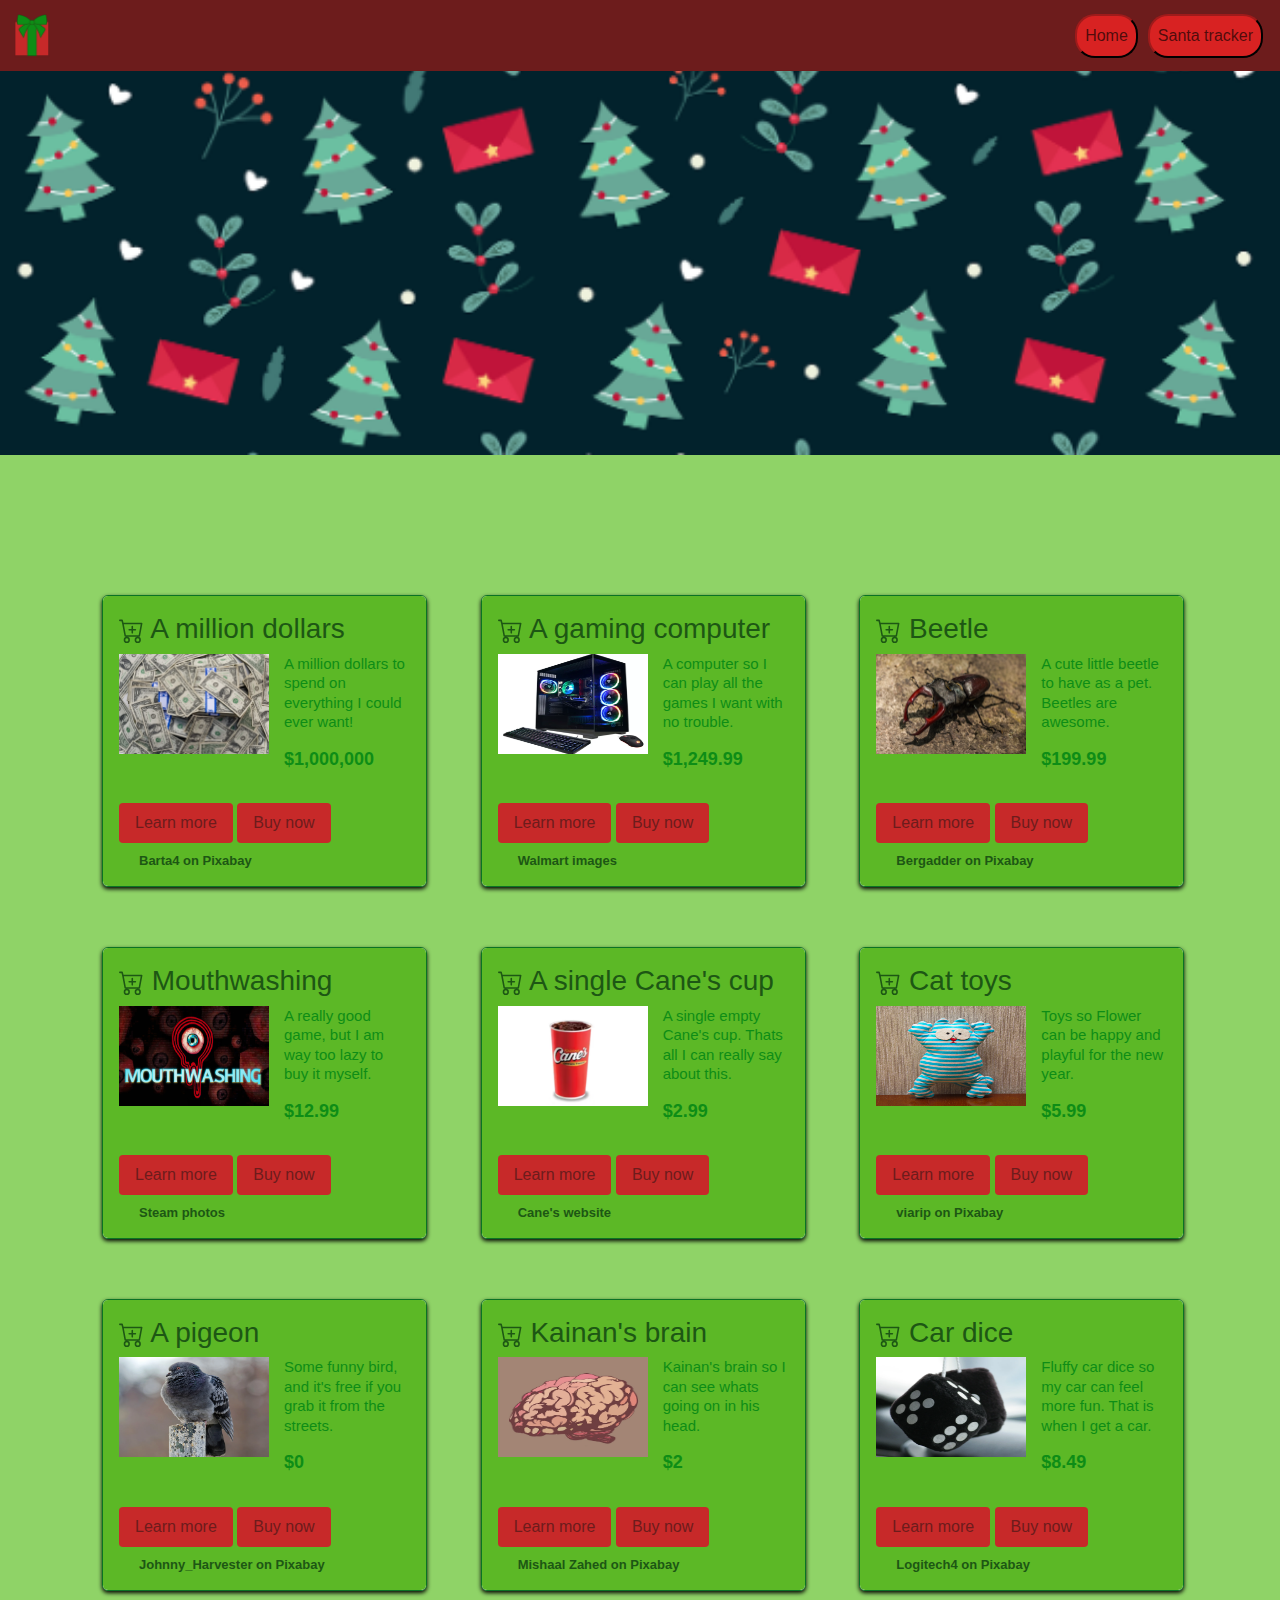
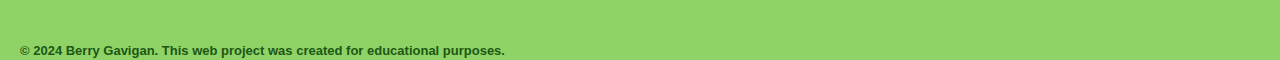
<file: index.html>
<!DOCTYPE html>
<html lang="en">
<head>
    <meta charset="UTF-8">
    <meta name="viewport" content="width=device-width, initial-scale=1.0">
    <link rel="stylesheet" href="css/styles.css">
    <link href="https://cdn.jsdelivr.net/npm/bootstrap@5.3.3/dist/css/bootstrap.min.css" rel="stylesheet" integrity="sha384-QWTKZyjpPEjISv5WaRU9OFeRpok6YctnYmDr5pNlyT2bRjXh0JMhjY6hW+ALEwIH" crossorigin="anonymous">
    <script src="https://cdn.jsdelivr.net/npm/bootstrap@5.3.3/dist/js/bootstrap.bundle.min.js" integrity="sha384-YvpcrYf0tY3lHB60NNkmXc5s9fDVZLESaAA55NDzOxhy9GkcIdslK1eN7N6jIeHz" crossorigin="anonymous"></script>
    <title>Christmas list</title>
    <link rel="lego" href="images/icon.png">
</head>
<body>
    <nav class="navbar navbar-expand fixed-top">
        <div class="container-fluid">
            <a class="navbar-brand" href="#">
                <img class="icon" alt="icon" src="images/icon.png">
            </a>
            <ul class="navbar-nav">
                <button class="navbtn">
                    <li class="nav-item">
                        <a class="nav-link" href="index.html">Home</a>
                    </li>
                </button>
                <button class="navbtn">
                    <li class="nav-item">
                        <a class="nav-link" href="https://santatracker.google.com/">Santa tracker</a>
                    </li>
                </button>
            </ul>
        </div>
    </nav>
    <br>
    <div class="hero">
        <img id="hero" src="images/header.png">
    </div>
        <div class="container">
            <div class="card">
                <div class="content">
                    <h3>
                        <svg xmlns="http://www.w3.org/2000/svg" width="25" height="25" fill="currentColor" class="bi bi-cart-plus" viewBox="0 0 16 16">
                            <path d="M9 5.5a.5.5 0 0 0-1 0V7H6.5a.5.5 0 0 0 0 1H8v1.5a.5.5 0 0 0 1 0V8h1.5a.5.5 0 0 0 0-1H9z"/>
                            <path d="M.5 1a.5.5 0 0 0 0 1h1.11l.401 1.607 1.498 7.985A.5.5 0 0 0 4 12h1a2 2 0 1 0 0 4 2 2 0 0 0 0-4h7a2 2 0 1 0 0 4 2 2 0 0 0 0-4h1a.5.5 0 0 0 .491-.408l1.5-8A.5.5 0 0 0 14.5 3H2.89l-.405-1.621A.5.5 0 0 0 2 1zm3.915 10L3.102 4h10.796l-1.313 7zM6 14a1 1 0 1 1-2 0 1 1 0 0 1 2 0m7 0a1 1 0 1 1-2 0 1 1 0 0 1 2 0"/>
                        </svg>
                        A million dollars
                    </h3>
                    <img class="photo ftlLeft" src="images/money1.png" alt="">
                    <p id="help">A million dollars to spend on everything I could ever want!</p>
                    <p id="price">$1,000,000</p>
                    <a href="item1.html" class="lm">
                        Learn more
                    </a>
                    <a target="_blank" href="https://secure.bankofamerica.com/login/sign-in/signOnV2Screen.go" class="bn">
                        Buy now
                    </a>
                    <p id="cc">Barta4 on Pixabay</p>
                </div>
            </div>
            <div class="card">
                <div class="content">
                    <h3>
                        <svg xmlns="http://www.w3.org/2000/svg" width="25" height="25" fill="currentColor" class="bi bi-cart-plus" viewBox="0 0 16 16">
                            <path d="M9 5.5a.5.5 0 0 0-1 0V7H6.5a.5.5 0 0 0 0 1H8v1.5a.5.5 0 0 0 1 0V8h1.5a.5.5 0 0 0 0-1H9z"/>
                            <path d="M.5 1a.5.5 0 0 0 0 1h1.11l.401 1.607 1.498 7.985A.5.5 0 0 0 4 12h1a2 2 0 1 0 0 4 2 2 0 0 0 0-4h7a2 2 0 1 0 0 4 2 2 0 0 0 0-4h1a.5.5 0 0 0 .491-.408l1.5-8A.5.5 0 0 0 14.5 3H2.89l-.405-1.621A.5.5 0 0 0 2 1zm3.915 10L3.102 4h10.796l-1.313 7zM6 14a1 1 0 1 1-2 0 1 1 0 0 1 2 0m7 0a1 1 0 1 1-2 0 1 1 0 0 1 2 0"/>
                        </svg>
                        A gaming computer
                    </h3>
                    <img class="photo ftlLeft computer" src="images/computer1.png" alt="">
                    <p id="help">A computer so I can play all the games I want with no trouble.</p>
                    <p id="price">$1,249.99</p>
                    <a href="item2.html" class="lm">
                        Learn more
                    </a>
                    <a target="_blank" href="https://www.walmart.com/ip/CyberPowerPC-Gamer-Xtreme-Gaming-Desktop-Intel-Core-i5-14400F-16GB-Memory-NVIDIA-GeForce-RTX-4060-8GB-1TB-SSD-Black/5973465480?wmlspartner=imp_27795&selectedSellerId=3558&clickid=RMOSLpR8HxyKTVDVagUM%3Ay2UUkCXm9XRzSokwo0&irgwc=1&sourceid=imp_RMOSLpR8HxyKTVDVagUM%3Ay2UUkCXm9XRzSokwo0&veh=aff&affiliates_ad_id=612734&campaign_id=9383&sharedid=6080654" class="bn">
                        Buy now
                    </a>
                    <p id="cc">Walmart images</p>
                </div>
            </div>
            <div class="card">
                <div class="content">
                    <h3>
                        <svg xmlns="http://www.w3.org/2000/svg" width="25" height="25" fill="currentColor" class="bi bi-cart-plus" viewBox="0 0 16 16">
                            <path d="M9 5.5a.5.5 0 0 0-1 0V7H6.5a.5.5 0 0 0 0 1H8v1.5a.5.5 0 0 0 1 0V8h1.5a.5.5 0 0 0 0-1H9z"/>
                            <path d="M.5 1a.5.5 0 0 0 0 1h1.11l.401 1.607 1.498 7.985A.5.5 0 0 0 4 12h1a2 2 0 1 0 0 4 2 2 0 0 0 0-4h7a2 2 0 1 0 0 4 2 2 0 0 0 0-4h1a.5.5 0 0 0 .491-.408l1.5-8A.5.5 0 0 0 14.5 3H2.89l-.405-1.621A.5.5 0 0 0 2 1zm3.915 10L3.102 4h10.796l-1.313 7zM6 14a1 1 0 1 1-2 0 1 1 0 0 1 2 0m7 0a1 1 0 1 1-2 0 1 1 0 0 1 2 0"/>
                        </svg>
                        Beetle
                    </h3>
                    <img class="photo ftlLeft" src="images/beetle1.png" alt="">
                    <p id="help">A cute little beetle to have as a pet. Beetles are awesome.</p>
                    <p id="price">$199.99</p>
                    <a href="item3.html" class="lm">
                        Learn more
                    </a>
                    <a target="_blank" href="https://jamjamexotic.com/products/giant-stag-beetle-larvae?variant=42664842231970" class="bn">
                        Buy now
                    </a>
                    <p id="cc">Bergadder on Pixabay</p>
                </div>
            </div>
            <div class="card">
                <div class="content">
                    <h3>
                        <svg xmlns="http://www.w3.org/2000/svg" width="25" height="25" fill="currentColor" class="bi bi-cart-plus" viewBox="0 0 16 16">
                            <path d="M9 5.5a.5.5 0 0 0-1 0V7H6.5a.5.5 0 0 0 0 1H8v1.5a.5.5 0 0 0 1 0V8h1.5a.5.5 0 0 0 0-1H9z"/>
                            <path d="M.5 1a.5.5 0 0 0 0 1h1.11l.401 1.607 1.498 7.985A.5.5 0 0 0 4 12h1a2 2 0 1 0 0 4 2 2 0 0 0 0-4h7a2 2 0 1 0 0 4 2 2 0 0 0 0-4h1a.5.5 0 0 0 .491-.408l1.5-8A.5.5 0 0 0 14.5 3H2.89l-.405-1.621A.5.5 0 0 0 2 1zm3.915 10L3.102 4h10.796l-1.313 7zM6 14a1 1 0 1 1-2 0 1 1 0 0 1 2 0m7 0a1 1 0 1 1-2 0 1 1 0 0 1 2 0"/>
                        </svg>
                        Mouthwashing
                    </h3>
                    <img class="photo ftlLeft" src="images/mouthwashing1.png" alt="">
                    <p id="help">A really good game, but I am way too lazy to buy it myself.</p>
                    <p id="price">$12.99</p>
                    <a href="item4.html" class="lm">
                        Learn more
                    </a>
                    <a target="_blank" href="https://store.steampowered.com/app/2475490/Mouthwashing/" class="bn">
                        Buy now
                    </a>
                    <p id="cc">Steam photos</p>
                </div>
            </div>
            <div class="card">
                <div class="content">
                    <h3>
                        <svg xmlns="http://www.w3.org/2000/svg" width="25" height="25" fill="currentColor" class="bi bi-cart-plus" viewBox="0 0 16 16">
                            <path d="M9 5.5a.5.5 0 0 0-1 0V7H6.5a.5.5 0 0 0 0 1H8v1.5a.5.5 0 0 0 1 0V8h1.5a.5.5 0 0 0 0-1H9z"/>
                            <path d="M.5 1a.5.5 0 0 0 0 1h1.11l.401 1.607 1.498 7.985A.5.5 0 0 0 4 12h1a2 2 0 1 0 0 4 2 2 0 0 0 0-4h7a2 2 0 1 0 0 4 2 2 0 0 0 0-4h1a.5.5 0 0 0 .491-.408l1.5-8A.5.5 0 0 0 14.5 3H2.89l-.405-1.621A.5.5 0 0 0 2 1zm3.915 10L3.102 4h10.796l-1.313 7zM6 14a1 1 0 1 1-2 0 1 1 0 0 1 2 0m7 0a1 1 0 1 1-2 0 1 1 0 0 1 2 0"/>
                        </svg>
                        A single Cane's cup
                    </h3>
                    <img class="photo ftlLeft" src="images/canes1.png" alt="">
                    <p id="help">A single empty Cane's cup. Thats all I can really say about this.</p>
                    <p id="price">$2.99</p>
                    <a href="item5.html" class="lm"> 
                        Learn more
                    </a>
                    <a target="_blank" href="https://www.raisingcanes.com/menu/drinks/" class="bn">
                        Buy now
                    </a>
                    <p id="cc">Cane's website</p>
                </div>
            </div>
            <div class="card">
                <div class="content">
                    <h3>
                        <svg xmlns="http://www.w3.org/2000/svg" width="25" height="25" fill="currentColor" class="bi bi-cart-plus" viewBox="0 0 16 16">
                            <path d="M9 5.5a.5.5 0 0 0-1 0V7H6.5a.5.5 0 0 0 0 1H8v1.5a.5.5 0 0 0 1 0V8h1.5a.5.5 0 0 0 0-1H9z"/>
                            <path d="M.5 1a.5.5 0 0 0 0 1h1.11l.401 1.607 1.498 7.985A.5.5 0 0 0 4 12h1a2 2 0 1 0 0 4 2 2 0 0 0 0-4h7a2 2 0 1 0 0 4 2 2 0 0 0 0-4h1a.5.5 0 0 0 .491-.408l1.5-8A.5.5 0 0 0 14.5 3H2.89l-.405-1.621A.5.5 0 0 0 2 1zm3.915 10L3.102 4h10.796l-1.313 7zM6 14a1 1 0 1 1-2 0 1 1 0 0 1 2 0m7 0a1 1 0 1 1-2 0 1 1 0 0 1 2 0"/>
                        </svg>
                        Cat toys
                    </h3>
                    <img class="photo ftlLeft" src="images/cattoy1.png" alt="">
                    <p id="help">Toys so Flower can be happy and playful for the new year.</p>
                    <p id="price">$5.99</p>
                    <a href="item6.html" class="lm">
                        Learn more
                    </a>
                    <a target="_blank" href="https://www.cleanrun.com/product/play_n_squeak_mouse/index.cfm?srsltid=AfmBOoo9KO8K5oFnqJaX6BgyG535N-67cDLNxVOQca1JU73frsNqq5HD" class="bn">
                        Buy now
                    </a>
                    <p id="cc">viarip on Pixabay</p>
                </div>
            </div>
            <div class="card">
                <div class="content">
                    <h3>
                        <svg xmlns="http://www.w3.org/2000/svg" width="25" height="25" fill="currentColor" class="bi bi-cart-plus" viewBox="0 0 16 16">
                            <path d="M9 5.5a.5.5 0 0 0-1 0V7H6.5a.5.5 0 0 0 0 1H8v1.5a.5.5 0 0 0 1 0V8h1.5a.5.5 0 0 0 0-1H9z"/>
                            <path d="M.5 1a.5.5 0 0 0 0 1h1.11l.401 1.607 1.498 7.985A.5.5 0 0 0 4 12h1a2 2 0 1 0 0 4 2 2 0 0 0 0-4h7a2 2 0 1 0 0 4 2 2 0 0 0 0-4h1a.5.5 0 0 0 .491-.408l1.5-8A.5.5 0 0 0 14.5 3H2.89l-.405-1.621A.5.5 0 0 0 2 1zm3.915 10L3.102 4h10.796l-1.313 7zM6 14a1 1 0 1 1-2 0 1 1 0 0 1 2 0m7 0a1 1 0 1 1-2 0 1 1 0 0 1 2 0"/>
                        </svg>
                        A pigeon 
                    </h3>
                    <img class="photo ftlLeft" src="images/pidgon1.png" alt="">
                    <p id="help">Some funny bird, and it's free if you grab it from the streets.</p>
                    <p id="price">$0</p>
                    <a href="item7.html" class="lm">
                        Learn more
                    </a>
                    <a target="_blank" href="https://www.google.com/maps/place/Pigeon+Paradise/@40.748927,-73.8970138,18.86z/data=!4m14!1m7!3m6!1s0x89c25fa993b3bd97:0xc1b1306fd8e74d81!2sPigeon+Paradise!8m2!3d40.7486494!4d-73.8965168!16s%2Fg%2F11f66qlgmp!3m5!1s0x89c25fa993b3bd97:0xc1b1306fd8e74d81!8m2!3d40.7486494!4d-73.8965168!16s%2Fg%2F11f66qlgmp?entry=ttu&g_ep=EgoyMDI0MTIxMS4wIKXMDSoASAFQAw%3D%3D" class="bn">
                        Buy now
                    </a>
                    <p id="cc">Johnny_Harvester on Pixabay</p>
                </div>
            </div>
            <div class="card">
                <div class="content">
                    <h3>
                        <svg xmlns="http://www.w3.org/2000/svg" width="25" height="25" fill="currentColor" class="bi bi-cart-plus" viewBox="0 0 16 16">
                            <path d="M9 5.5a.5.5 0 0 0-1 0V7H6.5a.5.5 0 0 0 0 1H8v1.5a.5.5 0 0 0 1 0V8h1.5a.5.5 0 0 0 0-1H9z"/>
                            <path d="M.5 1a.5.5 0 0 0 0 1h1.11l.401 1.607 1.498 7.985A.5.5 0 0 0 4 12h1a2 2 0 1 0 0 4 2 2 0 0 0 0-4h7a2 2 0 1 0 0 4 2 2 0 0 0 0-4h1a.5.5 0 0 0 .491-.408l1.5-8A.5.5 0 0 0 14.5 3H2.89l-.405-1.621A.5.5 0 0 0 2 1zm3.915 10L3.102 4h10.796l-1.313 7zM6 14a1 1 0 1 1-2 0 1 1 0 0 1 2 0m7 0a1 1 0 1 1-2 0 1 1 0 0 1 2 0"/>
                        </svg>
                        Kainan's brain
                    </h3>
                    <img class="photo ftlLeft" src="images/brain1.png" alt="">
                    <p id="help">Kainan's brain so I can see whats going on in his head.</p>
                    <p id="price">$2</p>
                    <a href="item8.html" class="lm">
                        Learn more
                    </a>
                    <a target="_blank" href="https://www.gene.com/stories/how-to-get-into-the-brain" class="bn">
                        Buy now
                    </a>
                    <p id="cc">Mishaal Zahed on Pixabay</p>
                </div>
            </div>
            <div class="card">
                <div class="content">
                    <h3>
                        <svg xmlns="http://www.w3.org/2000/svg" width="25" height="25" fill="currentColor" class="bi bi-cart-plus" viewBox="0 0 16 16">
                            <path d="M9 5.5a.5.5 0 0 0-1 0V7H6.5a.5.5 0 0 0 0 1H8v1.5a.5.5 0 0 0 1 0V8h1.5a.5.5 0 0 0 0-1H9z"/>
                            <path d="M.5 1a.5.5 0 0 0 0 1h1.11l.401 1.607 1.498 7.985A.5.5 0 0 0 4 12h1a2 2 0 1 0 0 4 2 2 0 0 0 0-4h7a2 2 0 1 0 0 4 2 2 0 0 0 0-4h1a.5.5 0 0 0 .491-.408l1.5-8A.5.5 0 0 0 14.5 3H2.89l-.405-1.621A.5.5 0 0 0 2 1zm3.915 10L3.102 4h10.796l-1.313 7zM6 14a1 1 0 1 1-2 0 1 1 0 0 1 2 0m7 0a1 1 0 1 1-2 0 1 1 0 0 1 2 0"/>
                        </svg>
                        Car dice
                    </h3>
                    <img class="photo ftlLeft" src="images/dice1.png" alt="">
                    <p id="help">Fluffy car dice so my car can feel more fun. That is when I get a car.</p>
                    <p id="price">$8.49</p>
                    <a href="item9.html" class="lm">
                        Learn more
                    </a>
                    <a target="_blank" href="https://www.walmart.com/ip/NOGIS-Fuzzy-Plush-Dice-for-Car-Mirror-Pair-of-Retro-3-Pink-Dice-with-White-Dots-for-Car-Interior-Hanging-Ornament-Decoration/3023178330?wmlspartner=imp_27795&selectedSellerId=15304&clickid=RMOSLpR8HxyKTVDVagUM%3Ay2UUkCXoyzVzSokwo0&irgwc=1&sourceid=imp_RMOSLpR8HxyKTVDVagUM%3Ay2UUkCXoyzVzSokwo0&veh=aff&affiliates_ad_id=612734&campaign_id=9383&sharedid=6080654" class="bn">
                        Buy now
                    </a>
                    <p id="cc">Logitech4 on Pixabay</p>
                </div>
            </div>
</div>
</body>
<footer id="cc">
    &copy; 2024 Berry Gavigan. This web project was created for educational purposes.
</footer>
</html>
</file>
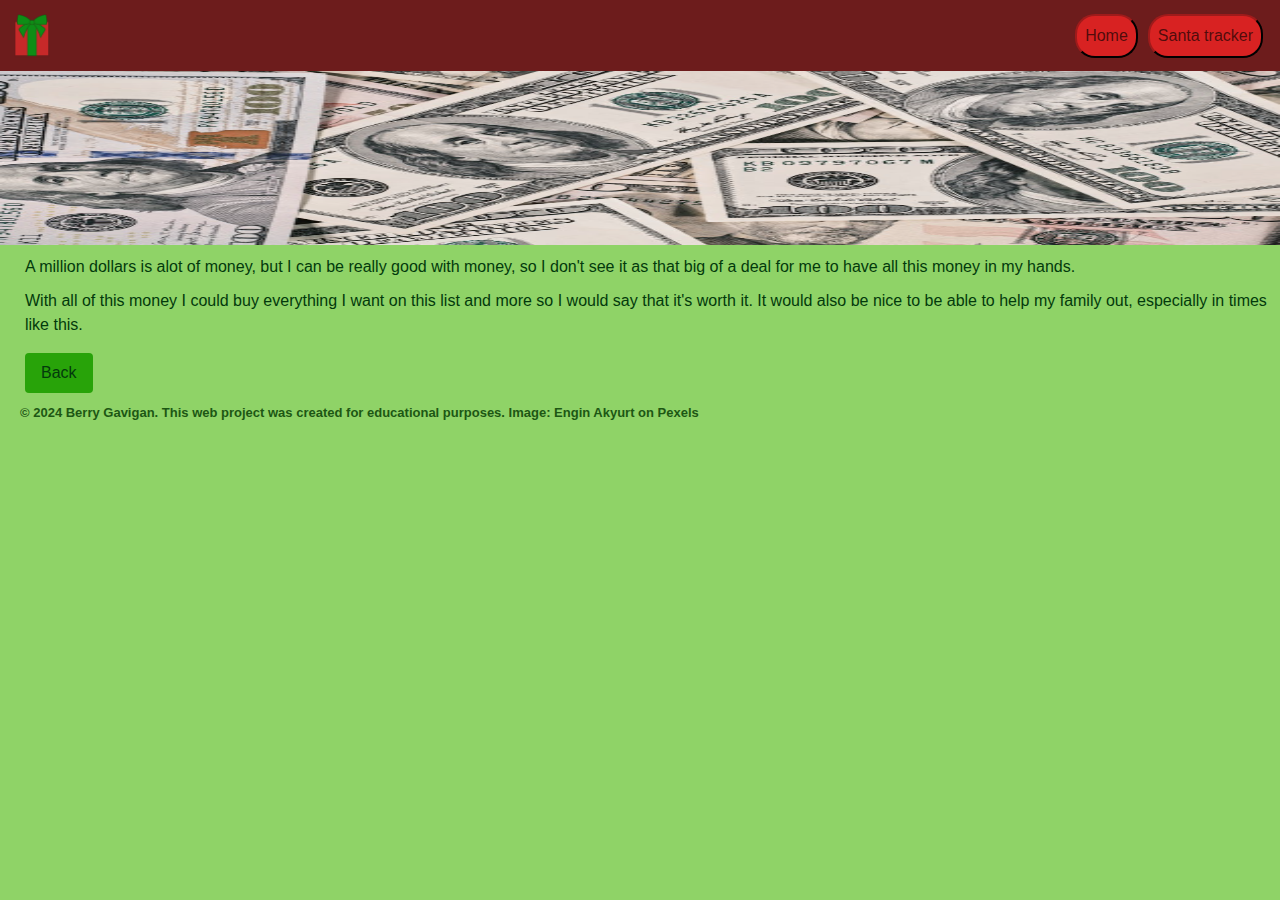
<file: item1.html>
<!DOCTYPE html>
<html lang="en">
<head>
    <meta charset="UTF-8">
    <meta name="viewport" content="width=device-width, initial-scale=1.0">
    <link rel="stylesheet" href="css/styles.css">
    <link href="https://cdn.jsdelivr.net/npm/bootstrap@5.3.3/dist/css/bootstrap.min.css" rel="stylesheet" integrity="sha384-QWTKZyjpPEjISv5WaRU9OFeRpok6YctnYmDr5pNlyT2bRjXh0JMhjY6hW+ALEwIH" crossorigin="anonymous">
    <script src="https://cdn.jsdelivr.net/npm/bootstrap@5.3.3/dist/js/bootstrap.bundle.min.js" integrity="sha384-YvpcrYf0tY3lHB60NNkmXc5s9fDVZLESaAA55NDzOxhy9GkcIdslK1eN7N6jIeHz" crossorigin="anonymous"></script>
    <title>A million dollars</title>
</head>
<nav class="navbar navbar-expand fixed-top">
    <div class="container-fluid">
        <a class="navbar-brand" href="#">
            <img class="icon" alt="icon" src="images/icon.png">
        </a>
        <ul class="navbar-nav">
            <button class="navbtn">
                <li class="nav-item">
                    <a class="nav-link" href="index.html">Home</a>
                </li>
            </button>
            <button class="navbtn">
                <li class="nav-item">
                    <a class="nav-link" href="https://santatracker.google.com/">Santa tracker</a>
                </li>
            </button>
        </ul>
    </div>
</nav>
<div class="hero">
    <img id="hero" class="helpme" src="images/money2.png">
</div>
<body class="backback">
        <p id="ff">A million dollars is alot of money, but I can be really good with money, so I don't see it as that big of a deal for me to have all this money in my hands.</p>
        <p id="ff">With all of this money I could buy everything I want on this list and more so I would say that it's worth it. It would also be nice to be able to help my family out, especially in times like this.</p>
    <a href="index.html" class="pd">
        Back
    </a>
</body>
<footer id="cc">
    &copy; 2024 Berry Gavigan. This web project was created for educational purposes. Image: Engin Akyurt on Pexels
</footer>
</html>
</file>
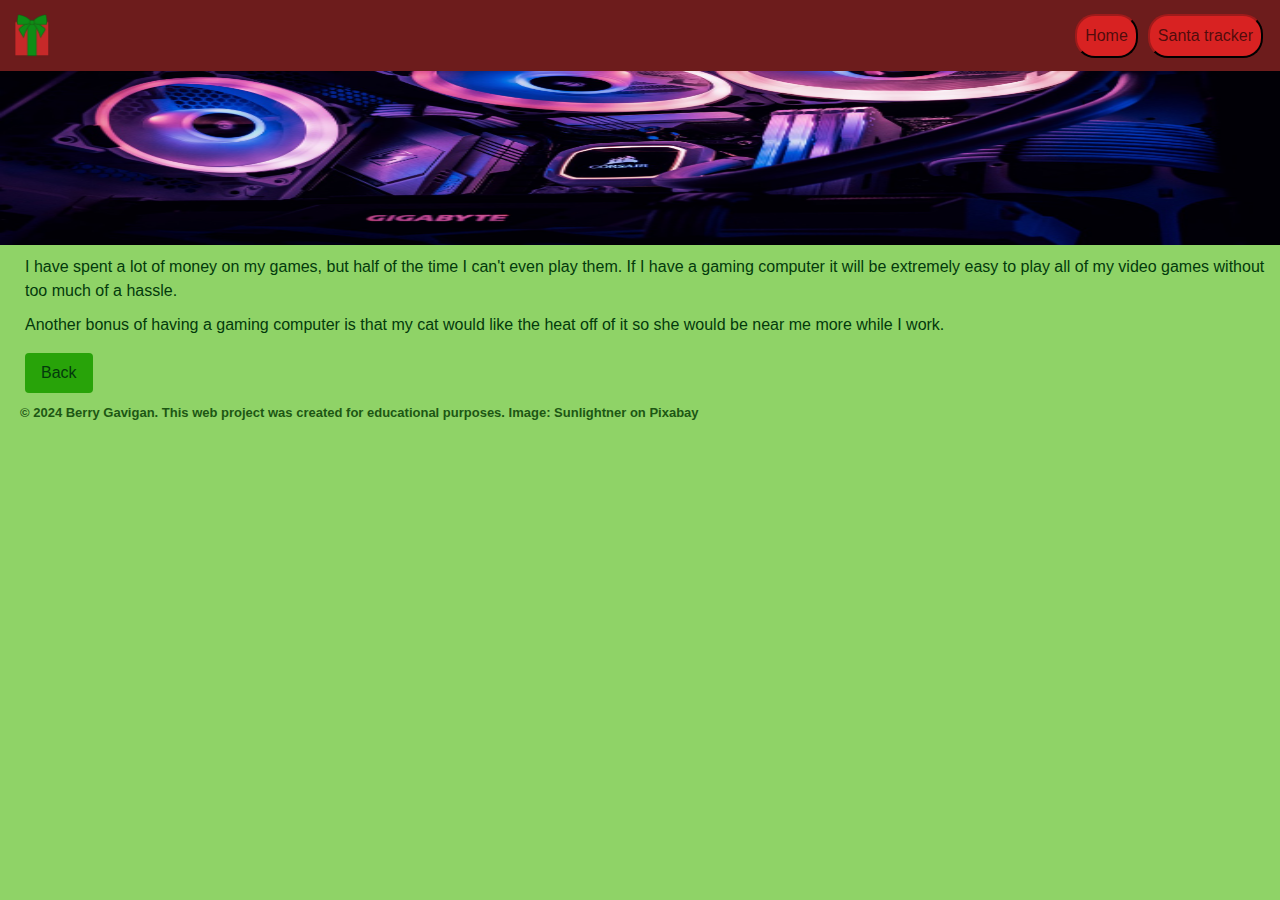
<file: item2.html>
<!DOCTYPE html>
<html lang="en">
<head>
    <meta charset="UTF-8">
    <meta name="viewport" content="width=device-width, initial-scale=1.0">
    <link rel="stylesheet" href="css/styles.css">
    <link href="https://cdn.jsdelivr.net/npm/bootstrap@5.3.3/dist/css/bootstrap.min.css" rel="stylesheet" integrity="sha384-QWTKZyjpPEjISv5WaRU9OFeRpok6YctnYmDr5pNlyT2bRjXh0JMhjY6hW+ALEwIH" crossorigin="anonymous">
    <script src="https://cdn.jsdelivr.net/npm/bootstrap@5.3.3/dist/js/bootstrap.bundle.min.js" integrity="sha384-YvpcrYf0tY3lHB60NNkmXc5s9fDVZLESaAA55NDzOxhy9GkcIdslK1eN7N6jIeHz" crossorigin="anonymous"></script>
    <title>Gaming computer</title>
</head>
<nav class="navbar navbar-expand fixed-top">
    <div class="container-fluid">
        <a class="navbar-brand" href="#">
            <img class="icon" alt="icon" src="images/icon.png">
        </a>
        <ul class="navbar-nav">
            <button class="navbtn">
                <li class="nav-item">
                    <a class="nav-link" href="index.html">Home</a>
                </li>
            </button>
            <button class="navbtn">
                <li class="nav-item">
                    <a class="nav-link" href="https://santatracker.google.com/">Santa tracker</a>
                </li>
            </button>
        </ul>
    </div>
</nav>
<div class="hero">
    <img id="hero" class="helpme" src="images/computer2.png">
</div>
<body class="backback">
        <p id="ff">I have spent a lot of money on my games, but half of the time I can't even play them. If I have a gaming computer it will be extremely easy to play all of my video games without too much of a hassle.
        </p>
        <p id="ff">Another bonus of having a gaming computer is that my cat would like the heat off of it so she would be near me more while I work.</p>
    <a href="index.html" class="pd">
        Back
    </a>
</body>
<footer id="cc">
    &copy; 2024 Berry Gavigan. This web project was created for educational purposes. Image: Sunlightner on Pixabay
</footer>
</html>
</file>
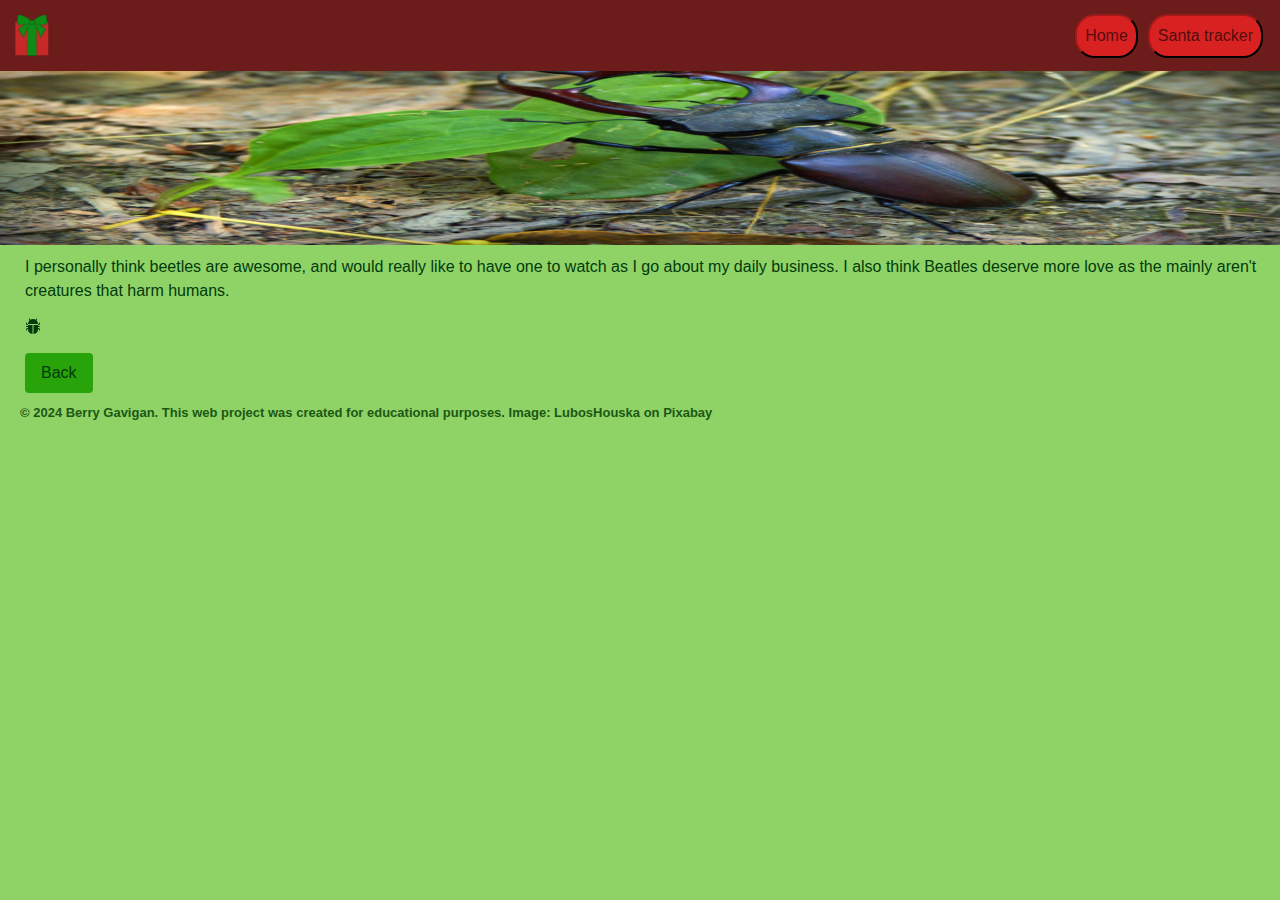
<file: item3.html>
<!DOCTYPE html>
<html lang="en">
<head>
    <meta charset="UTF-8">
    <meta name="viewport" content="width=device-width, initial-scale=1.0">
    <link rel="stylesheet" href="css/styles.css">
    <link href="https://cdn.jsdelivr.net/npm/bootstrap@5.3.3/dist/css/bootstrap.min.css" rel="stylesheet" integrity="sha384-QWTKZyjpPEjISv5WaRU9OFeRpok6YctnYmDr5pNlyT2bRjXh0JMhjY6hW+ALEwIH" crossorigin="anonymous">
    <script src="https://cdn.jsdelivr.net/npm/bootstrap@5.3.3/dist/js/bootstrap.bundle.min.js" integrity="sha384-YvpcrYf0tY3lHB60NNkmXc5s9fDVZLESaAA55NDzOxhy9GkcIdslK1eN7N6jIeHz" crossorigin="anonymous"></script>
    <title>Beetle</title>
</head>
<nav class="navbar navbar-expand fixed-top">
    <div class="container-fluid">
        <a class="navbar-brand" href="#">
            <img class="icon" alt="icon" src="images/icon.png">
        </a>
        <ul class="navbar-nav">
            <button class="navbtn">
                <li class="nav-item">
                    <a class="nav-link" href="index.html">Home</a>
                </li>
            </button>
            <button class="navbtn">
                <li class="nav-item">
                    <a class="nav-link" href="https://santatracker.google.com/">Santa tracker</a>
                </li>
            </button>
        </ul>
    </div>
</nav>
<div class="hero">
    <img id="hero" class="helpme" src="images/beetle2.png">
</div>
<body class="backback">
        <p id="ff">I personally think beetles are awesome, and would really like to have one to watch as I go about my daily business. I also think Beatles deserve more love as the mainly aren't creatures that harm humans.</p>
        <p id="ff"><svg xmlns="http://www.w3.org/2000/svg" width="16" height="16" fill="currentColor" class="bi bi-bug-fill" viewBox="0 0 16 16">
            <path d="M4.978.855a.5.5 0 1 0-.956.29l.41 1.352A5 5 0 0 0 3 6h10a5 5 0 0 0-1.432-3.503l.41-1.352a.5.5 0 1 0-.956-.29l-.291.956A5 5 0 0 0 8 1a5 5 0 0 0-2.731.811l-.29-.956z"/>
            <path d="M13 6v1H8.5v8.975A5 5 0 0 0 13 11h.5a.5.5 0 0 1 .5.5v.5a.5.5 0 1 0 1 0v-.5a1.5 1.5 0 0 0-1.5-1.5H13V9h1.5a.5.5 0 0 0 0-1H13V7h.5A1.5 1.5 0 0 0 15 5.5V5a.5.5 0 0 0-1 0v.5a.5.5 0 0 1-.5.5zm-5.5 9.975V7H3V6h-.5a.5.5 0 0 1-.5-.5V5a.5.5 0 0 0-1 0v.5A1.5 1.5 0 0 0 2.5 7H3v1H1.5a.5.5 0 0 0 0 1H3v1h-.5A1.5 1.5 0 0 0 1 11.5v.5a.5.5 0 1 0 1 0v-.5a.5.5 0 0 1 .5-.5H3a5 5 0 0 0 4.5 4.975"/>
          </svg></p>
    <a href="index.html" class="pd">
        Back
    </a>
</body>
<footer id="cc">
    &copy; 2024 Berry Gavigan. This web project was created for educational purposes. Image: LubosHouska on Pixabay
</footer>
</html>
</file>
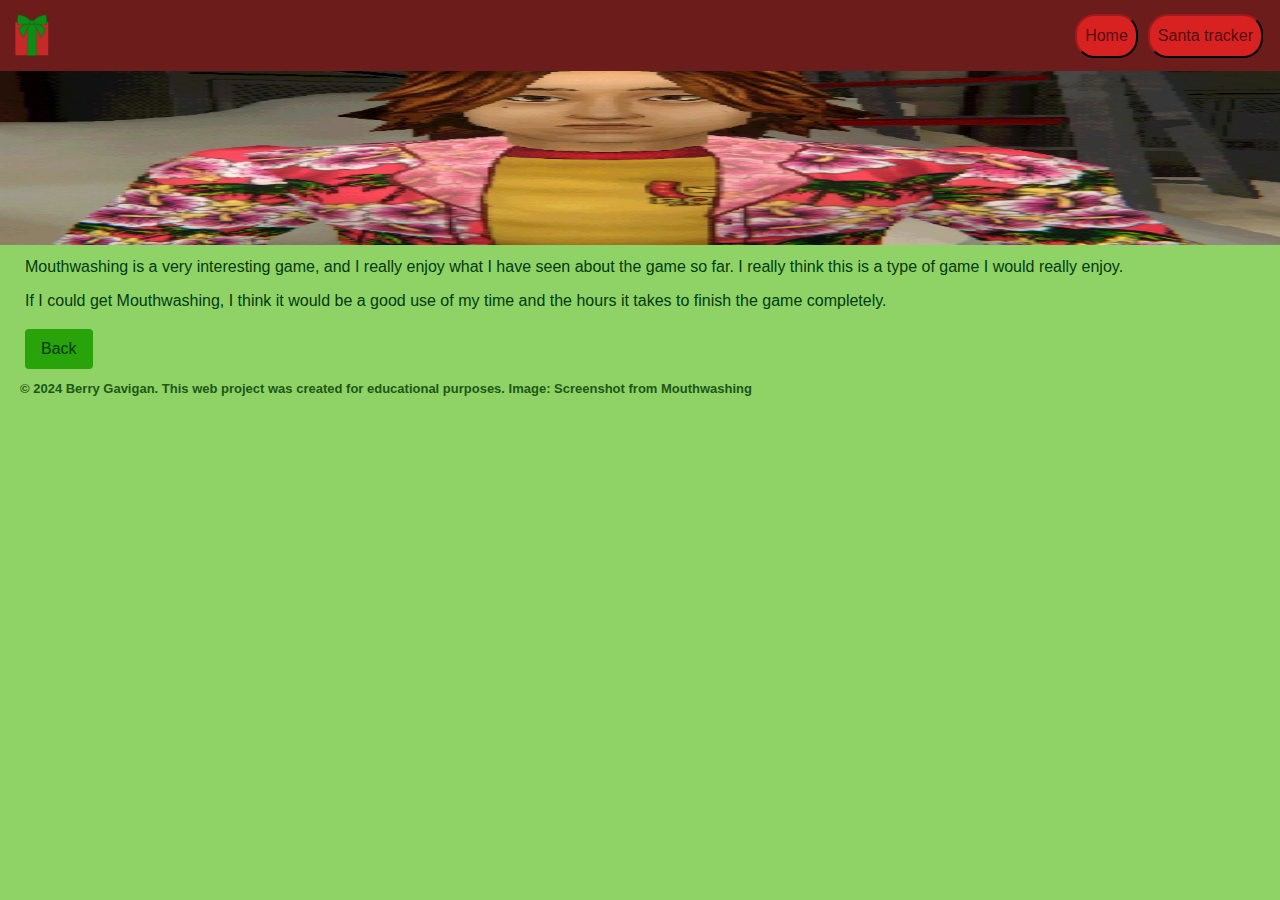
<file: item4.html>
<!DOCTYPE html>
<html lang="en">
<head>
    <meta charset="UTF-8">
    <meta name="viewport" content="width=device-width, initial-scale=1.0">
    <link rel="stylesheet" href="css/styles.css">
    <link href="https://cdn.jsdelivr.net/npm/bootstrap@5.3.3/dist/css/bootstrap.min.css" rel="stylesheet" integrity="sha384-QWTKZyjpPEjISv5WaRU9OFeRpok6YctnYmDr5pNlyT2bRjXh0JMhjY6hW+ALEwIH" crossorigin="anonymous">
    <script src="https://cdn.jsdelivr.net/npm/bootstrap@5.3.3/dist/js/bootstrap.bundle.min.js" integrity="sha384-YvpcrYf0tY3lHB60NNkmXc5s9fDVZLESaAA55NDzOxhy9GkcIdslK1eN7N6jIeHz" crossorigin="anonymous"></script>
    <title>Mouthwashing</title>
</head>
<nav class="navbar navbar-expand fixed-top">
    <div class="container-fluid">
        <a class="navbar-brand" href="#">
            <img class="icon" alt="icon" src="images/icon.png">
        </a>
        <ul class="navbar-nav">
            <button class="navbtn">
                <li class="nav-item">
                    <a class="nav-link" href="index.html">Home</a>
                </li>
            </button>
            <button class="navbtn">
                <li class="nav-item">
                    <a class="nav-link" href="https://santatracker.google.com/">Santa tracker</a>
                </li>
            </button>
        </ul>
    </div>
</nav>
<div class="hero">
    <img id="hero" class="helpme" src="images/mouthwashing2.png">
</div>
<body class="backback">
        <p id="ff">Mouthwashing is a very interesting game, and I really enjoy what I have seen about the game so far. I really think this is a type of game I would really enjoy. </p>
        <p id="ff">If I could get Mouthwashing, I think it would be a good use of my time and the hours it takes to finish the game completely. </p>
    <a href="index.html" class="pd">
        Back
    </a>
</body>
<footer id="cc">
    &copy; 2024 Berry Gavigan. This web project was created for educational purposes. Image: Screenshot from Mouthwashing
</footer>
</html>
</file>
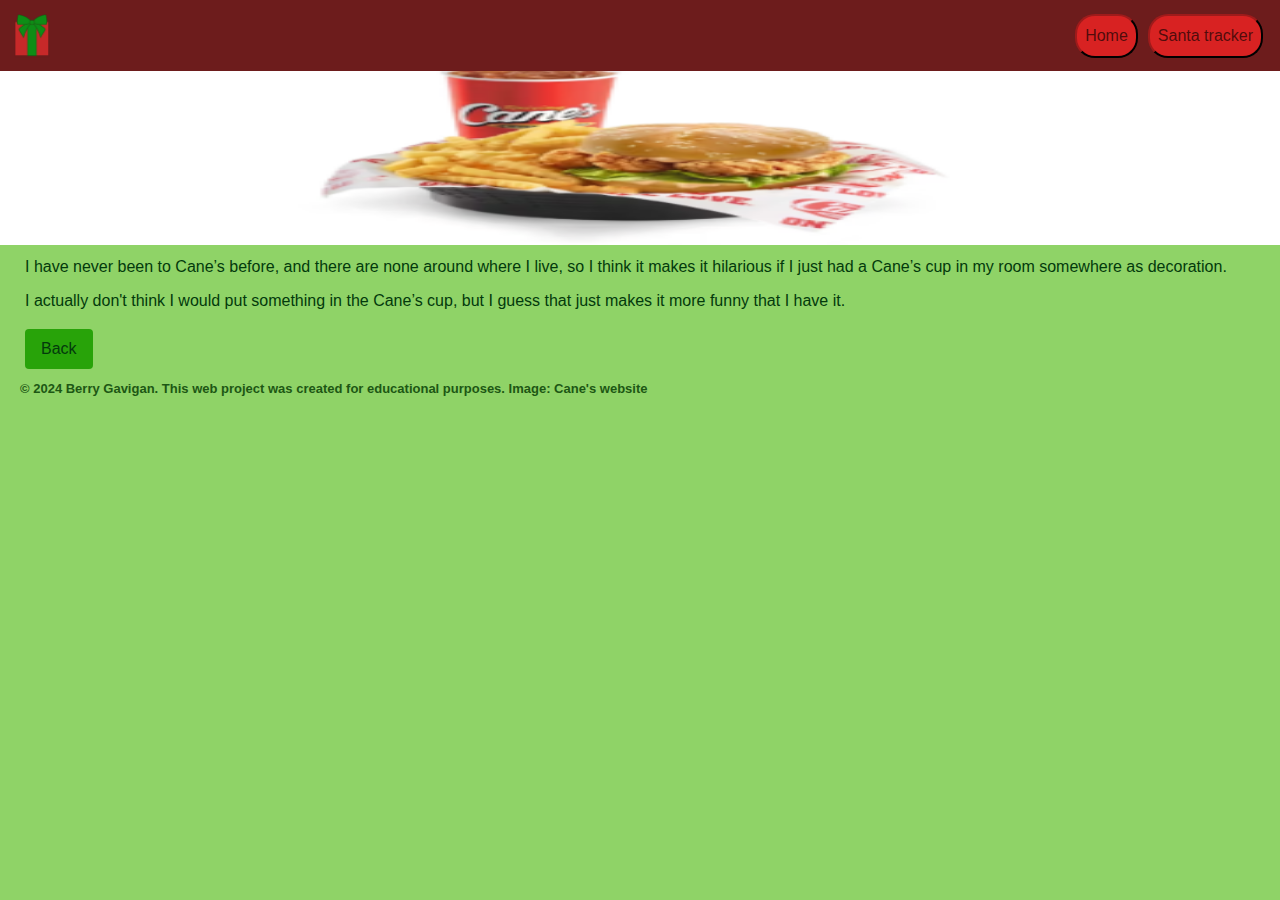
<file: item5.html>
<!DOCTYPE html>
<html lang="en">
<head>
    <meta charset="UTF-8">
    <meta name="viewport" content="width=device-width, initial-scale=1.0">
    <link rel="stylesheet" href="css/styles.css">
    <link href="https://cdn.jsdelivr.net/npm/bootstrap@5.3.3/dist/css/bootstrap.min.css" rel="stylesheet" integrity="sha384-QWTKZyjpPEjISv5WaRU9OFeRpok6YctnYmDr5pNlyT2bRjXh0JMhjY6hW+ALEwIH" crossorigin="anonymous">
    <script src="https://cdn.jsdelivr.net/npm/bootstrap@5.3.3/dist/js/bootstrap.bundle.min.js" integrity="sha384-YvpcrYf0tY3lHB60NNkmXc5s9fDVZLESaAA55NDzOxhy9GkcIdslK1eN7N6jIeHz" crossorigin="anonymous"></script>
    <title>One Canes cup</title>
</head>
<nav class="navbar navbar-expand fixed-top">
    <div class="container-fluid">
        <a class="navbar-brand" href="#">
            <img class="icon" alt="icon" src="images/icon.png">
        </a>
        <ul class="navbar-nav">
            <button class="navbtn">
                <li class="nav-item">
                    <a class="nav-link" href="index.html">Home</a>
                </li>
            </button>
            <button class="navbtn">
                <li class="nav-item">
                    <a class="nav-link" href="https://santatracker.google.com/">Santa tracker</a>
                </li>
            </button>
        </ul>
    </div>
</nav>
<div class="hero">
    <img id="hero" class="helpme" src="images/canes2.png">
</div>
<body class="backback">
        <p id="ff">I have never been to Cane’s before, and there are none around where I live, so I think it makes it hilarious if I just had a Cane’s cup in my room somewhere as decoration.</p>
        <p id="ff">I actually don't think I would put something in the Cane’s cup, but I guess that just makes it more funny that I have it. </p>
    <a href="index.html" class="pd">
        Back
    </a>
</body>
<footer id="cc">
    &copy; 2024 Berry Gavigan. This web project was created for educational purposes. Image: Cane's website
</footer>
</html>
</file>
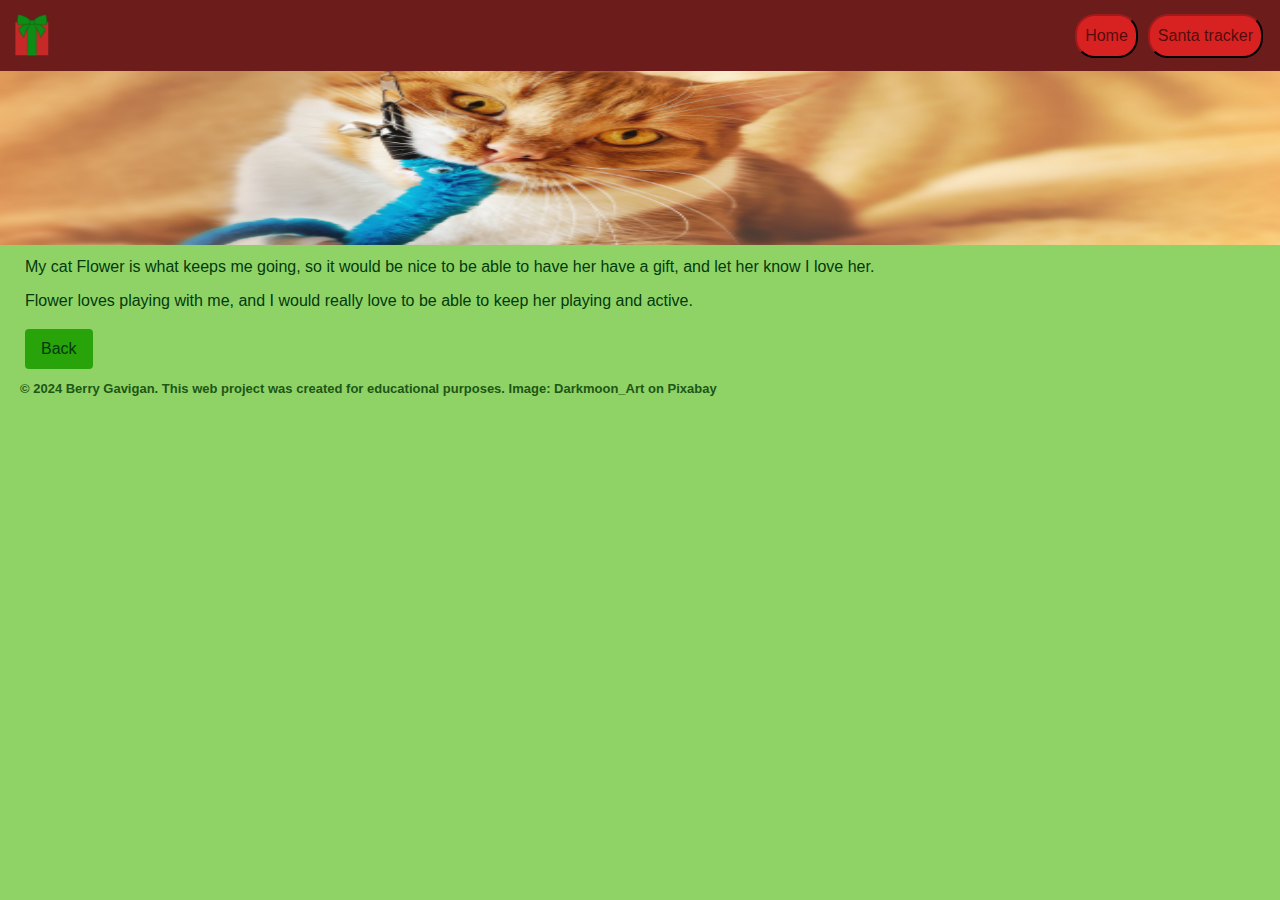
<file: item6.html>
<!DOCTYPE html>
<html lang="en">
<head>
    <meta charset="UTF-8">
    <meta name="viewport" content="width=device-width, initial-scale=1.0">
    <link rel="stylesheet" href="css/styles.css">
    <link href="https://cdn.jsdelivr.net/npm/bootstrap@5.3.3/dist/css/bootstrap.min.css" rel="stylesheet" integrity="sha384-QWTKZyjpPEjISv5WaRU9OFeRpok6YctnYmDr5pNlyT2bRjXh0JMhjY6hW+ALEwIH" crossorigin="anonymous">
    <script src="https://cdn.jsdelivr.net/npm/bootstrap@5.3.3/dist/js/bootstrap.bundle.min.js" integrity="sha384-YvpcrYf0tY3lHB60NNkmXc5s9fDVZLESaAA55NDzOxhy9GkcIdslK1eN7N6jIeHz" crossorigin="anonymous"></script>
    <title>Cat toy</title>
</head>
<nav class="navbar navbar-expand fixed-top">
    <div class="container-fluid">
        <a class="navbar-brand" href="#">
            <img class="icon" alt="icon" src="images/icon.png">
        </a>
        <ul class="navbar-nav">
            <button class="navbtn">
                <li class="nav-item">
                    <a class="nav-link" href="index.html">Home</a>
                </li>
            </button>
            <button class="navbtn">
                <li class="nav-item">
                    <a class="nav-link" href="https://santatracker.google.com/">Santa tracker</a>
                </li>
            </button>
        </ul>
    </div>
</nav>
<div class="hero">
    <img id="hero" class="helpme" src="images/cattoy2.png">
</div>
<body class="backback">
        <p id="ff">My cat Flower is what keeps me going, so it would be nice to be able to have her have a gift, and let her know I love her. </p>
        <p id="ff">Flower loves playing with me, and I would really love to be able to keep her playing and active.
        </p>
    <a href="index.html" class="pd">
        Back
    </a>
</body>
<footer id="cc">
    &copy; 2024 Berry Gavigan. This web project was created for educational purposes. Image: Darkmoon_Art on Pixabay
</footer>
</html>
</file>
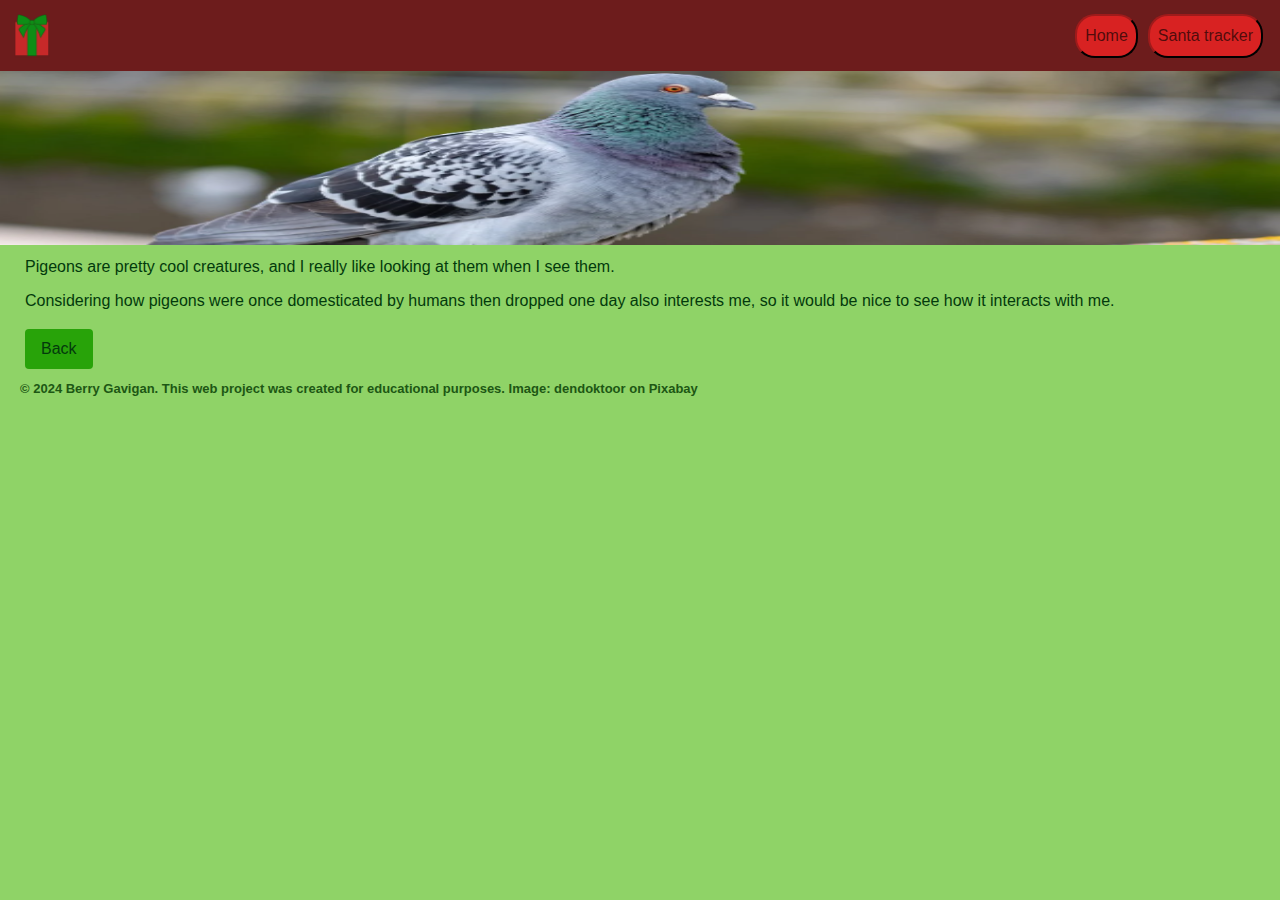
<file: item7.html>
<!DOCTYPE html>
<html lang="en">
<head>
    <meta charset="UTF-8">
    <meta name="viewport" content="width=device-width, initial-scale=1.0">
    <link rel="stylesheet" href="css/styles.css">
    <link href="https://cdn.jsdelivr.net/npm/bootstrap@5.3.3/dist/css/bootstrap.min.css" rel="stylesheet" integrity="sha384-QWTKZyjpPEjISv5WaRU9OFeRpok6YctnYmDr5pNlyT2bRjXh0JMhjY6hW+ALEwIH" crossorigin="anonymous">
    <script src="https://cdn.jsdelivr.net/npm/bootstrap@5.3.3/dist/js/bootstrap.bundle.min.js" integrity="sha384-YvpcrYf0tY3lHB60NNkmXc5s9fDVZLESaAA55NDzOxhy9GkcIdslK1eN7N6jIeHz" crossorigin="anonymous"></script>
    <title>Pigdon</title>
</head>
<nav class="navbar navbar-expand fixed-top">
    <div class="container-fluid">
        <a class="navbar-brand" href="#">
            <img class="icon" alt="icon" src="images/icon.png">
        </a>
        <ul class="navbar-nav">
            <button class="navbtn">
                <li class="nav-item">
                    <a class="nav-link" href="index.html">Home</a>
                </li>
            </button>
            <button class="navbtn">
                <li class="nav-item">
                    <a class="nav-link" href="https://santatracker.google.com/">Santa tracker</a>
                </li>
            </button>
        </ul>
    </div>
</nav>
<div class="hero">
    <img id="hero" class="helpme" src="images/pidgon2.png">
</div>
<body class="backback">
        <p id="ff">Pigeons are pretty cool creatures, and I really like looking at them when I see them.</p>
        <p id="ff">Considering how pigeons were once domesticated by humans then dropped one day also interests me, so it would be nice to see how it interacts with me.</p>
    <a href="index.html" class="pd">
        Back
    </a>
</body>
<footer id="cc">
    &copy; 2024 Berry Gavigan. This web project was created for educational purposes. Image: dendoktoor on Pixabay
</footer>
</html>
</file>
<file: css/styles.css>
*{
    margin: 0px;
    padding: 0px;
    box-sizing: border-box;
    font-family: sans-serif;
}


/* class */

.backback {
    background-color:#5cb826;
}

.card{
    width: 325px;
    height: 125px;
    border-radius: 8px;
    overflow: hidden;
    box-shadow: 0px 2px 4px rgba(0, 0, 0, 2);
    margin: 20px;
    min-height: 250px;
    border-color: rgb(10, 115, 36) !important;
}

.container {
    display: grid;
    justify-content: center;
    flex-wrap: wrap;
    margin-top: 100px;
}

.content {
    padding: 16px 16px 0px 16px;
    background-color: #5cb826;
}

.content h3{
    font-size: 28px;
    margin-bottom: 8px;
    color: #1d5714;
}

.content p {
    color: #0e8d16;
    font-size: 15px;
    line-height: 1.3;

}

.computer {
    height: 100px;
}


.ftlLeft {
    float: left;
    margin: 0 15px 20px 0;
}


.helpme {
    width: 100%;
    height: 200px;
    margin-top: 70px;
}

.icon {
    height: 45px;
}

.navbar {
    background-color: #6d1c1c;
}

.navbtn {
    background-color: #d82222;
    border-radius: 20px;
    margin: 0px 5px 0px 5px;
    border-color: #4b0d0d;
}

.pd {
    margin-left: 25px;
    display: inline-block;
    padding: 8px 16px;
    background-color: #28a309;
    text-decoration: none;
    border-radius: 4px;
    margin-top: 16px;
    color: #033a0c;
}

.photo {
    width: 150px;
    height: 100px;
}

.sticky {
    position: sticky;
    top: 0;
}


/* id */

#cc {
    color: #1d5714;
    padding-bottom: 0px;
    padding-top: 10px;
    font-size: small;
    font-weight: bold;
    padding-left: 20px;
}

#ff {
    margin-left: 25px;
    margin-bottom: 0%;
    margin-top: 10px;
    color: #033a0c;
}

#hero {
    width: 100%;
    margin-top: 45px;
}

#price {
    font-size: large;
    font-weight: 900;
}

/* tagss */
html, footer, .row, body{
    background-color: #8fd367 !important;
}

.lm, .bn {
    display: inline-block;
    padding: 8px 16px;
    background-color: #c72929;
    text-decoration: none;
    border-radius: 4px;
    margin-top: 16px;
    color: #6d1c1c;
}
  
/* TRouBLe*/

/*-------- Tablet Media Query --------*/
@media screen and (min-width: 769px) {
    .container {
        display: grid;
        grid-template-columns: repeat(2, minmax(230px, 1fr));
        grid-gap: 20px;
        padding: 20px;
    }
}
/*-------- End of Tablet Media Query --------*/

/*-------- Desktop Media Query --------*/
@media screen and (min-width: 1025px) {
    .container  {
        display: grid;
        grid-template-columns: repeat(3, minmax(230px, 1fr));
        grid-gap: 20px;
        padding: 20px;
    }

}
/*-------- End Desktop Media Query --------*/
</file>
